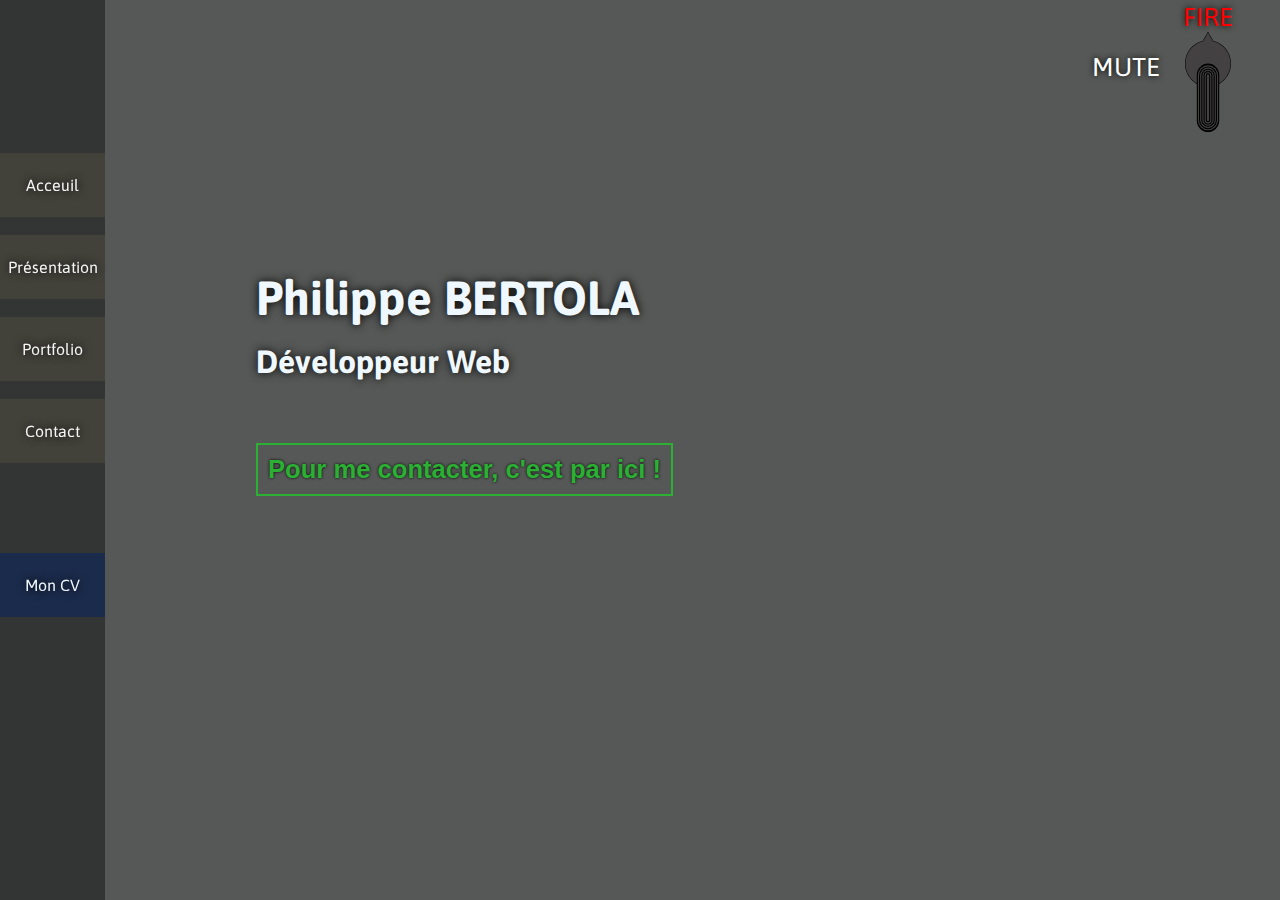
<file: index.html>
<!DOCTYPE html>
<html lang="fr">
<head>
    <meta charset="UTF-8">
    <meta http-equiv="X-UA-Compatible" content="IE=edge">
    <meta name="viewport" content="width=device-width, initial-scale=1.0">
    <title>Portfolio BERTOLA</title>
    <link rel="stylesheet" href="https://cdnjs.cloudflare.com/ajax/libs/font-awesome/6.2.1/css/all.min.css" integrity="sha512-MV7K8+y+gLIBoVD59lQIYicR65iaqukzvf/nwasF0nqhPay5w/9lJmVM2hMDcnK1OnMGCdVK+iQrJ7lzPJQd1w==" crossorigin="anonymous" referrerpolicy="no-referrer">
    <link rel="stylesheet" href="./Styles/app.css">
</head>
<body>
    <header>
        <div id="burger">
            <i class="fa-solid fa-bars"></i>
        </div>
        <div id="menu">
            <ul>
                <li><i id="croix" class="fa-regular fa-circle-xmark"></i></li>
                <li><a href="./index.html">Acceuil</a></li>
                <li><a href="./pages/presentation.html">Présentation</a></li>
                <li><a href="./pages/portfolio.html">Portfolio</a></li>
                <li><a href="./pages/contact.html">Contact</a></li>
                <li id="CV"><a  href="./assets/doc/CV_PBERTOLA.pdf" download="BERTOLA CV">Mon CV</a></li>
            </ul>
            <div id="reseaux">
                <a href="https://www.linkedin.com/in/philippe-bertola/"><i class="fa-brands fa-linkedin"></i></a>
                <a href="https://github.com/Philisavailable"><i class="fa-brands fa-github"></i></a>
            </div>
        </div>
        <div id="button-mute">
            <p id="fire">FIRE</p>
            <p id="mute">MUTE</p>
            <img id="select" src="./assets/img/Selecteur.svg">
        </div>
    </header>
    <main id="index">
        <div class="mousemove"></div>
        <section >
            <h1>Philippe BERTOLA</h1>
            <h2>Développeur Web</h2>
            <button onclick="window.location.href = './pages/contact.html'" >Pour me contacter, c'est par ici !</button>
        </section>
    </main>
    <script src="./js/mouse.js"></script>
    <script src="./js/menu.js"></script>
    <!-- <script src="./js/mute.js"></script> -->
</body>
</html>
</file>
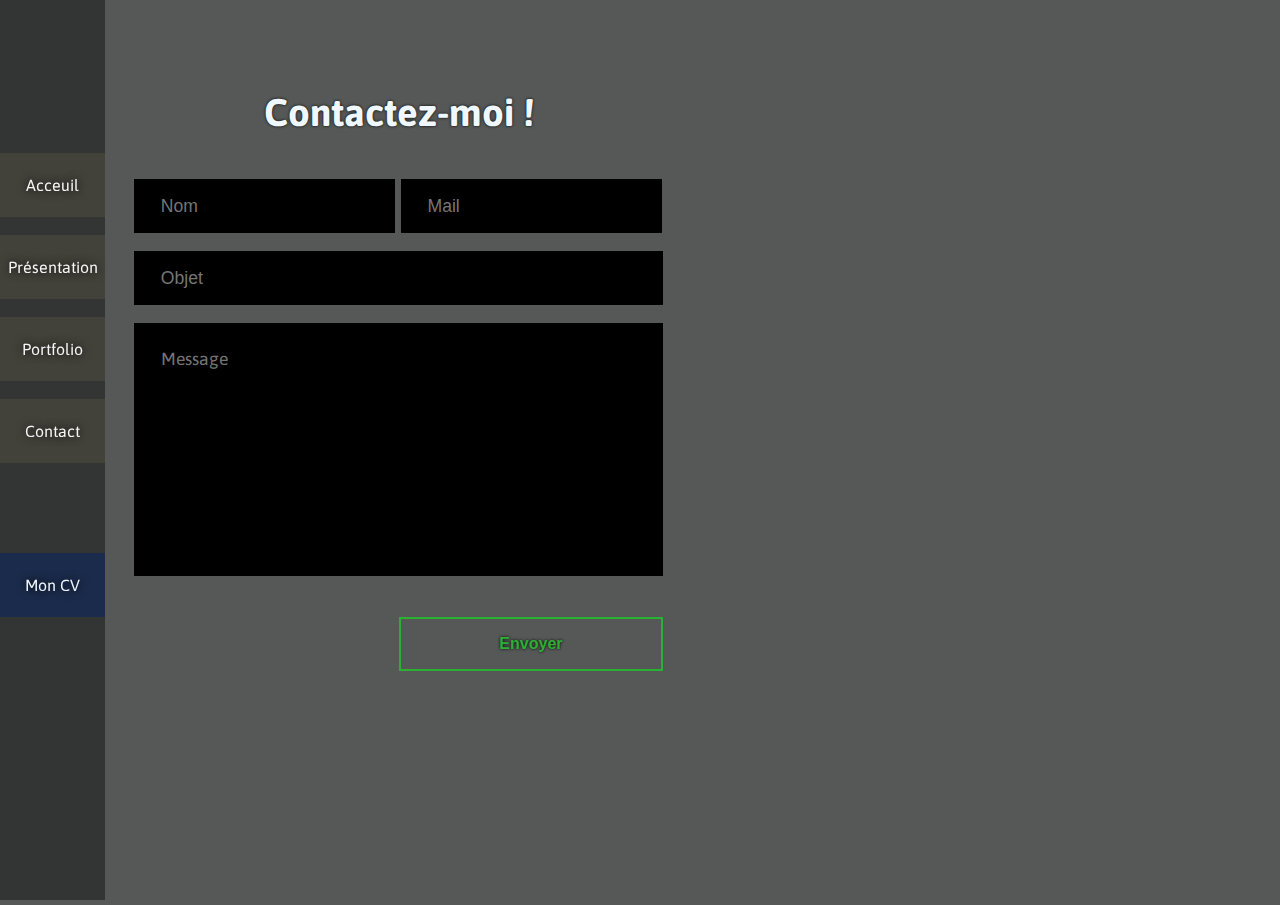
<file: pages/contact.html>
<!DOCTYPE html>
<html lang="fr">
<head>
    <meta charset="UTF-8">
    <meta http-equiv="X-UA-Compatible" content="IE=edge">
    <meta name="viewport" content="width=device-width, initial-scale=1.0">
    <title>Portfolio BERTOLA</title>
    <link rel="stylesheet" href="https://cdnjs.cloudflare.com/ajax/libs/font-awesome/6.2.1/css/all.min.css" integrity="sha512-MV7K8+y+gLIBoVD59lQIYicR65iaqukzvf/nwasF0nqhPay5w/9lJmVM2hMDcnK1OnMGCdVK+iQrJ7lzPJQd1w==" crossorigin="anonymous" referrerpolicy="no-referrer">
    <link rel="stylesheet" href="../Styles/app.css">
</head>
<body>
    <header>
        <div id="burger">
            <i class="fa-solid fa-bars"></i>
        </div>
        <div id="menu">
            <ul>
                <li><i id="croix" class="fa-regular fa-circle-xmark"></i></li>
                <li><a href="../index.html">Acceuil</a></li>
                <li><a href="./presentation.html">Présentation</a></li>
                <li><a href="./portfolio.html">Portfolio</a></li>
                <li><a href="./contact.html">Contact</a></li>
                <li id="CV"><a  href="../assets/doc/CV_PBERTOLA.pdf" download="BERTOLA CV">Mon CV</a></li>
            </ul>
            <div id="reseaux">
                <a href="https://www.linkedin.com/in/philippe-bertola/"><i class="fa-brands fa-linkedin"></i></a>
                <a href="https://github.com/Philisavailable"><i class="fa-brands fa-github"></i></a>
            </div>
        </div>
    </header>
    <main id="contact">
        <div id="formulaire">
            <h2>Contactez-moi !</h2>
            <form action="#">
                <div>
                    <label for="name"></label>
                    <input placeholder="Nom" type="text" name="name" id="name">
                    <label for="mail"></label>
                    <input placeholder="Mail" type="email" name="mail" id="mail">
                    <label for="subject"></label>
                </div>
                <input placeholder="Objet" type="text" name="subject" id="subject">
                <label for="message"></label>
                <textarea placeholder="Message" name="message" id="message" cols="30" rows="10"></textarea>
                <input type="submit" value="Envoyer">
            </form>
        </div>
        <div id="map">
            <iframe src="https://www.google.com/maps/embed?pb=!1m18!1m12!1m3!1d21015.670644806283!2d2.265685025836926!3d48.82084694732368!2m3!1f0!2f0!3f0!3m2!1i1024!2i768!4f13.1!3m3!1m2!1s0x47e67a8bb6cb2ec7%3A0x8b26d0771a6e27a1!2s92130%20Issy-les-Moulineaux!5e0!3m2!1sen!2sfr!4v1674656767664!5m2!1sen!2sfr" width="100%" height="100%" style="border:0;" allowfullscreen="" loading="lazy" referrerpolicy="no-referrer-when-downgrade"></iframe>
        </div>
    </main>


    <script src="../js/menu.js"></script>
</body>
</html>
</file>
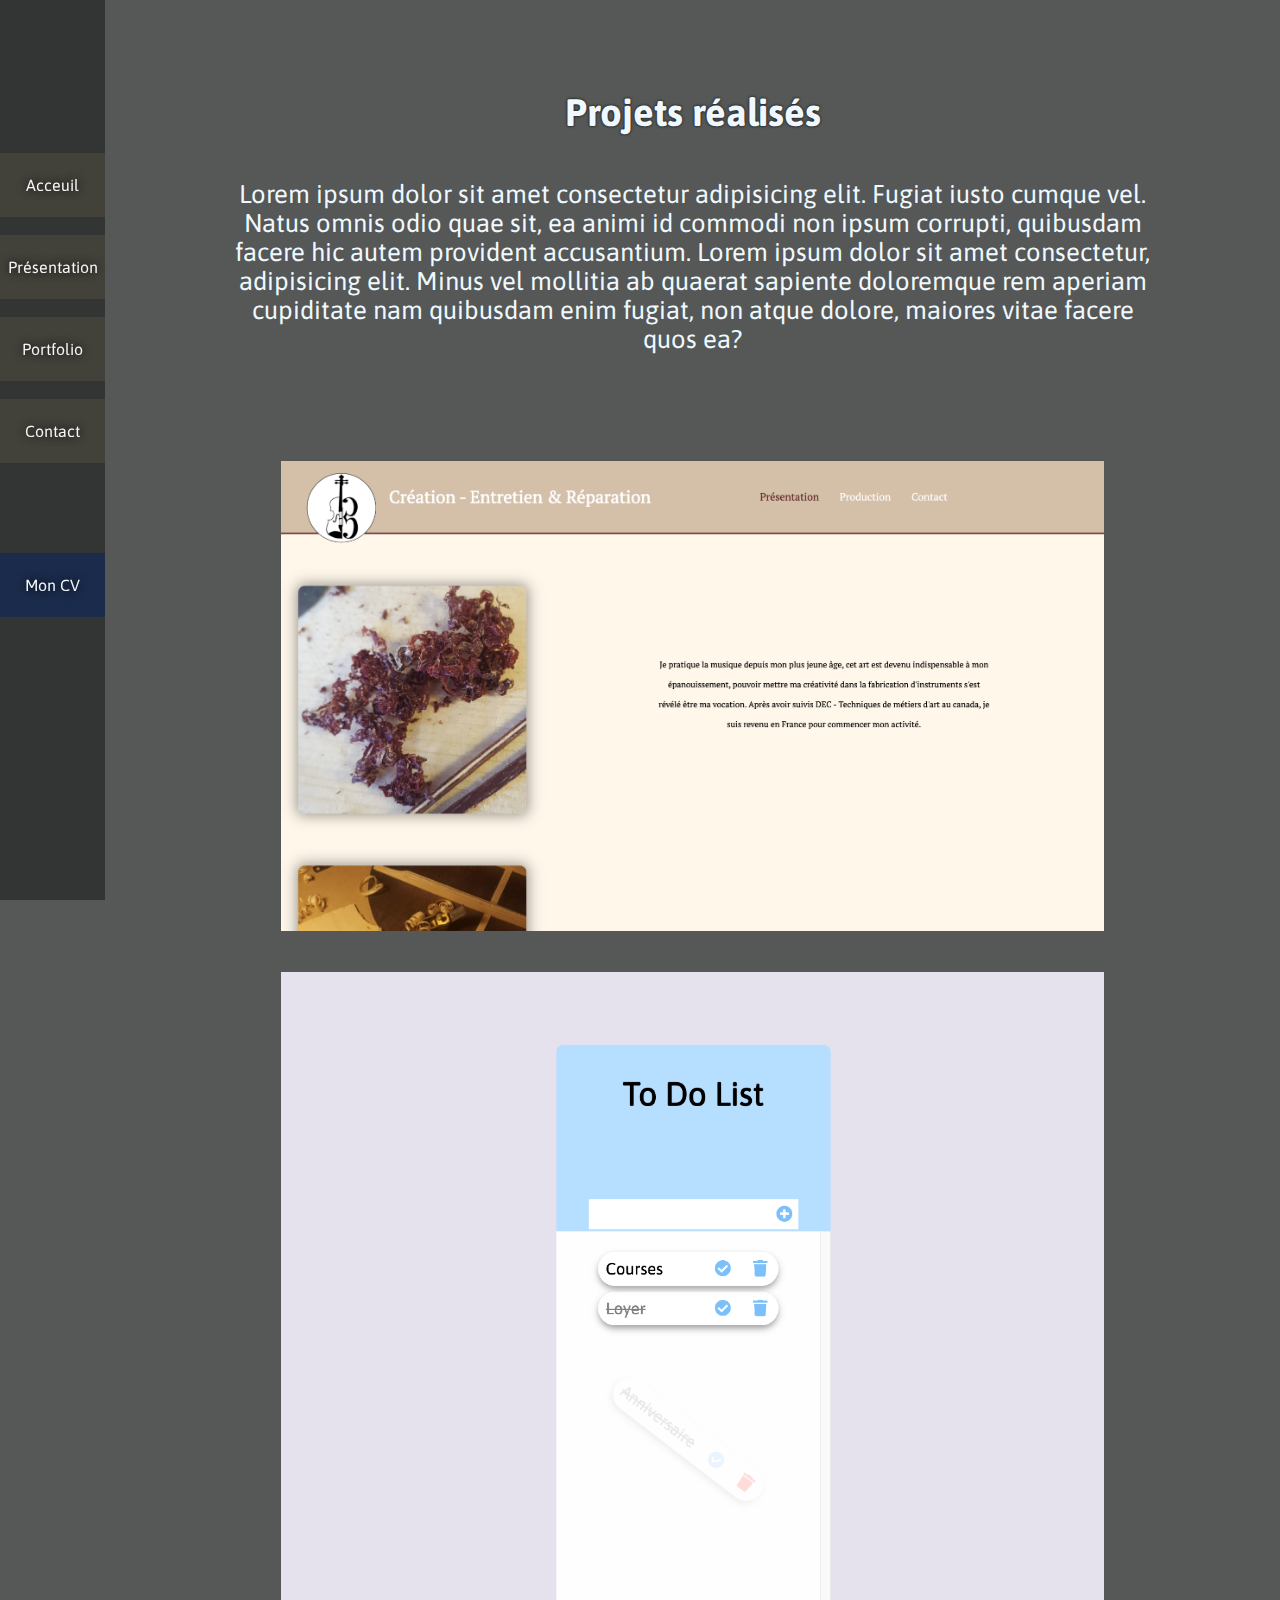
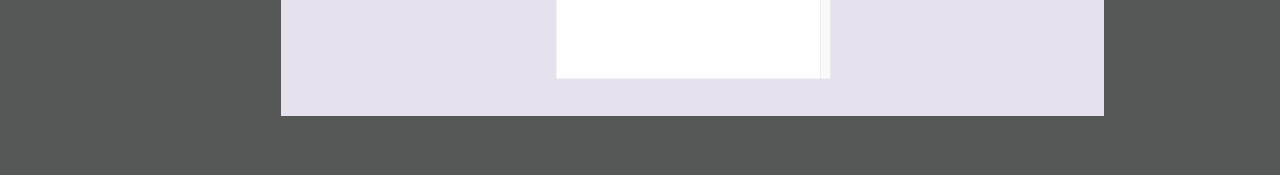
<file: pages/portfolio.html>
<!DOCTYPE html>
<html lang="fr">
<head>
    <meta charset="UTF-8">
    <meta http-equiv="X-UA-Compatible" content="IE=edge">
    <meta name="viewport" content="width=device-width, initial-scale=1.0">
    <title>Portfolio BERTOLA</title>
    <link rel="stylesheet" href="https://cdnjs.cloudflare.com/ajax/libs/font-awesome/6.2.1/css/all.min.css" integrity="sha512-MV7K8+y+gLIBoVD59lQIYicR65iaqukzvf/nwasF0nqhPay5w/9lJmVM2hMDcnK1OnMGCdVK+iQrJ7lzPJQd1w==" crossorigin="anonymous" referrerpolicy="no-referrer">
    <link rel="stylesheet" href="../Styles/app.css">
</head>
<body>
    <header>
        <div id="burger">
            <i class="fa-solid fa-bars"></i>
        </div>
        <div id="menu">
            <ul>
                <li><i id="croix" class="fa-regular fa-circle-xmark"></i></li>
                <li><a href="../index.html">Acceuil</a></li>
                <li><a href="./presentation.html">Présentation</a></li>
                <li><a href="./portfolio.html">Portfolio</a></li>
                <li><a href="./contact.html">Contact</a></li>
                <li id="CV"><a  href="../assets/doc/CV_PBERTOLA.pdf" download="BERTOLA CV">Mon CV</a></li>
            </ul>
            <div id="reseaux">
                <a href="https://www.linkedin.com/in/philippe-bertola/"><i class="fa-brands fa-linkedin"></i></a>
                <a href="https://github.com/Philisavailable"><i class="fa-brands fa-github"></i></a>
            </div>
        </div>
    </header>
    <main id="portfolio">
        <div>
            <h2>Projets réalisés</h2>
            <p>Lorem ipsum dolor sit amet consectetur adipisicing elit. Fugiat iusto cumque vel. Natus omnis odio quae sit, ea animi id commodi non ipsum corrupti, quibusdam facere hic autem provident accusantium. Lorem ipsum dolor sit amet consectetur, adipisicing elit. Minus vel mollitia ab quaerat sapiente doloremque rem aperiam cupiditate nam quibusdam enim fugiat, non atque dolore, maiores vitae facere quos ea?</p>
        </div>
        <div id="projet">
                <img src="../assets/img/portfolio/atelierdelacledut.png" alt="Page d'acceuil site web Atelier de la Clé d'Ut">
                <img src="../assets/img/portfolio/todolist.png" alt="To Do List en JavaScript">
        </div>
    </main>


    <script src="../js/menu.js"></script>
</body>
</html>
</file>
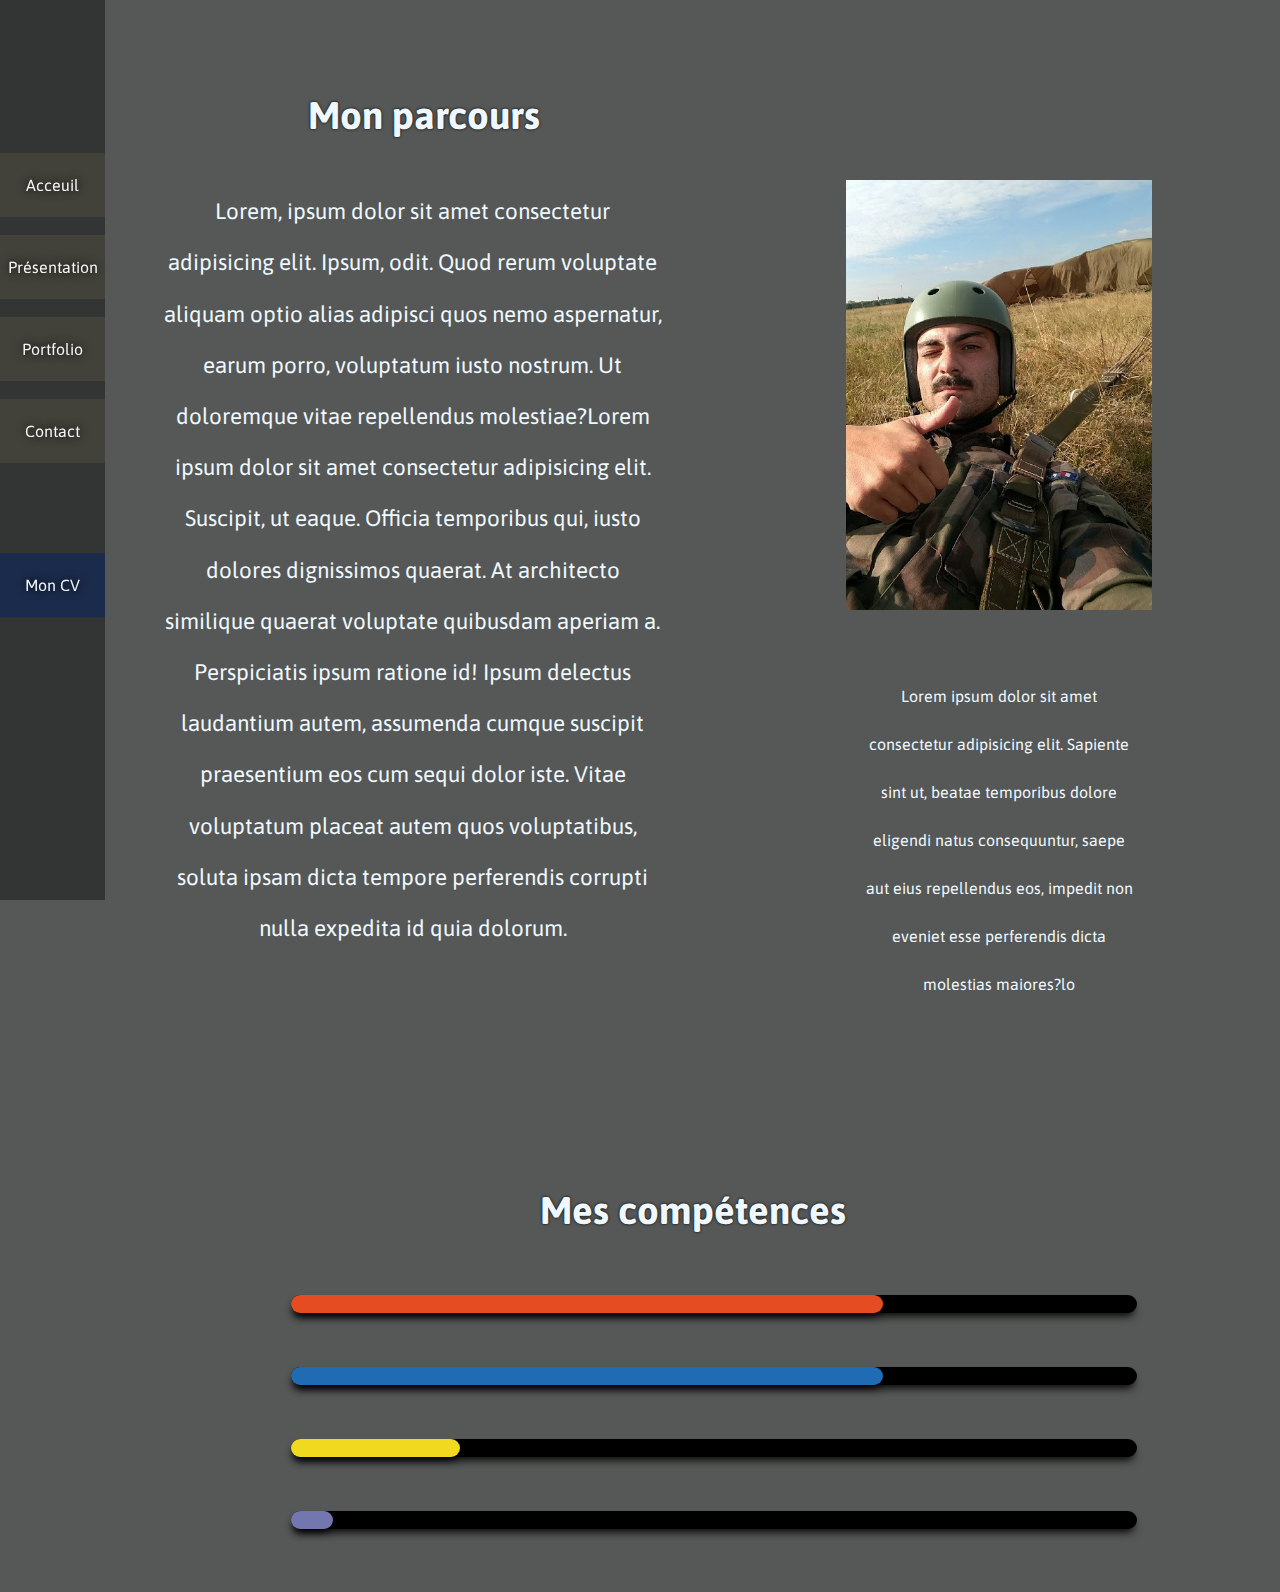
<file: pages/presentation.html>
<!DOCTYPE html>
<html lang="fr">
<head>
    <meta charset="UTF-8">
    <meta http-equiv="X-UA-Compatible" content="IE=edge">
    <meta name="viewport" content="width=device-width, initial-scale=1.0">
    <title>Portfolio BERTOLA</title>
    <link rel="stylesheet" href="https://cdnjs.cloudflare.com/ajax/libs/font-awesome/6.2.1/css/all.min.css" integrity="sha512-MV7K8+y+gLIBoVD59lQIYicR65iaqukzvf/nwasF0nqhPay5w/9lJmVM2hMDcnK1OnMGCdVK+iQrJ7lzPJQd1w==" crossorigin="anonymous" referrerpolicy="no-referrer">
    <link rel="stylesheet" href="../Styles/app.css">
</head>
<body>
    <header>
        <div id="burger">
            <i class="fa-solid fa-bars"></i>
        </div>
        <div id="menu">
            <ul>
                <li><i id="croix" class="fa-regular fa-circle-xmark"></i></li>
                <li><a href="../index.html">Acceuil</a></li>
                <li><a href="./presentation.html">Présentation</a></li>
                <li><a href="./portfolio.html">Portfolio</a></li>
                <li><a href="./contact.html">Contact</a></li>
                <li id="CV"><a  href="../assets/doc/CV_PBERTOLA.pdf" download="BERTOLA CV">Mon CV</a></li>
            </ul>
            <div id="reseaux">
                <a href="https://www.linkedin.com/in/philippe-bertola/"><i class="fa-brands fa-linkedin"></i></a>
                <a href="https://github.com/Philisavailable"><i class="fa-brands fa-github"></i></a>
            </div>
        </div>
    </header>
    <main id="presentation">
        <div id="parcours">
            <article>
                <h2>Mon parcours</h2>
                <p>Lorem, ipsum dolor sit amet consectetur adipisicing elit. Ipsum, odit. Quod rerum voluptate aliquam optio alias adipisci quos nemo aspernatur, earum porro, voluptatum iusto nostrum. Ut doloremque vitae repellendus molestiae?Lorem ipsum dolor sit amet consectetur adipisicing elit. Suscipit, ut eaque. Officia temporibus qui, iusto dolores dignissimos quaerat. At architecto similique quaerat voluptate quibusdam aperiam a. Perspiciatis ipsum ratione id!
                Ipsum delectus laudantium autem, assumenda cumque suscipit praesentium eos cum sequi dolor iste. Vitae voluptatum placeat autem quos voluptatibus, soluta ipsam dicta tempore perferendis corrupti nulla expedita id quia dolorum.</p>
            </article>
            <div>
                <p>Lorem ipsum dolor sit amet consectetur adipisicing elit. Sapiente sint ut, beatae temporibus dolore eligendi natus consequuntur, saepe aut eius repellendus eos, impedit non eveniet esse perferendis dicta molestias maiores?lo</p>
                <img src="../assets/img/presentation/parcours.jpeg" alt="selfie d'un parachutiste au sol après saut">
            </div>
        </div>
        <div id="skills">
            <h2>Mes compétences</h2>
                <div id="langages">
                    <div>
                        <i class="fa-brands fa-html5"></i>
                        <div class="bar">
                            <div class="jauge"></div>
                        </div>
                    </div>
                    <div>
                        <i class="fa-brands fa-css3-alt"></i>
                        <div class="bar">
                            <div class="jauge"></div>
                        </div>
                    </div>
                    <div>
                        <i class="fa-brands fa-js"></i>
                        <div class="bar">
                            <div class="jauge"></div>
                        </div>
                    </div>
                    <div>
                        <i class="fa-brands fa-php"></i>
                        <div class="bar">
                            <div class="jauge"></div>
                        </div>
                    </div>
                </div>
        </div>


    <script src="../js/menu.js"></script>
    </main>
</body>
</html>
</file>
<file: Styles/app.css>
@import url(../Styles/components/header_mobile.css);
@import url(../Styles/components/menu.css);
@import url(../Styles/components/presentation.css);
@import url(../Styles/components/portfolio.css);
@import url(../Styles/components/contact.css);
@import url('https://fonts.googleapis.com/css2?family=Asap&display=swap');
*{
    padding: 0;
    margin: 0;
    box-sizing: border-box;
}
body{
    font-family: 'Asap', sans-serif;
    background: rgb(85, 88, 86);
    font-size: 1.6rem;
}
h2{
    color: aliceblue;
}
#index section{
    margin:10vh 10vw;
}
#index section h1{
    font-size: 3rem;
}
#index section h2{
    margin: 2vh 0;
    font-size: 2rem;
}
#index section h1,#index section h2{
    color: aliceblue;
    text-shadow: 0px 0px 10px #000000;
}
#index button{
    font-size: 1.6rem;
    padding: 10px;
    margin: 5vh 0;
    background: rgb(85, 88, 86);;
    color: rgb(43, 176, 52);
    text-shadow: 0px 0px 3px #000000;
    font-weight: bold;
    border: 2px solid rgb(43, 176, 52);
    cursor: pointer;
    transition: all 0.3s ease-out;
    position: relative;
    z-index: 2;
}
#index button:hover{
    box-shadow: 0px 0px 7px #000000;;
    text-shadow: none;
    transition: all 0.3s ease-out;
}
#button-mute{
    height: 100px;
    width: 150px;
    position: absolute;
    text-align: end;
    top: 0;
    right: 3vw;
}
#select{
    height: 130px;
    position: absolute;
    cursor: pointer;
    z-index: 2;
    transition: all 0.5s ease;
}
#button-mute {
    display: none;
    grid-template-columns: repeat(2, 1fr);
    grid-template-rows: 0.5fr 1fr;
    grid-column-gap: 15px;
    grid-row-gap: 0px;
    align-items: center;
    justify-items: center;
}
#fire{
    color: rgb(255, 0, 0);
    text-shadow: 0px 0px 6px rgb(0, 0, 0);
}
#mute{
    color: rgb(255, 255, 255);
    text-shadow: 0px 0px 6px rgb(0, 0, 0);
}

#fire { grid-area: 1 / 2 / 2 / 3; }
#mute { grid-area: 2 / 1 / 3 / 2; }
#select { grid-area: 2 / 2 / 3 / 3; }


@media only screen 
   and (min-width : 768px) {
    #index section{
        padding: 20vh 10vw;
    }
    .mousemove {
     color: rgb(255, 0, 0);
     position: absolute;
     width: 20px;
     height: 20px;
     border-radius: 50%;
     border: solid 1px currentColor;
     transform: translate(-55%, -55%);
     z-index: 1;
     transition: all 0.1s ease-out;
     }
     .mousemove:before {
     content: '';
     position: absolute;
     left: 0px;
     top: 8px;
     width: 12px;
     height: 1px;
     border-left: solid 3px currentColor;
     border-right: solid 3px currentColor;
    }
          
     .mousemove:after {
     content: '';
     position: absolute;
     left: 8.5px;
     top: 0px;
     width: 1px;
     height: 12px;
     border-top: solid 3px currentColor;
     border-bottom: solid 3px currentColor;
    }

    .hole{
        width: 14px;
        height: 14px;
        background: black;
        border-radius: 10px;
        border: 4px solid rgb(50, 49, 49);
        position: absolute;
        transform: translate(-55%, -55%);
        z-index: 0;
    }
    
    .inner_hole {
        position: absolute;
        width: 5px;
        height: 5px;
        border-radius: 50%;
        background: linear-gradient(0deg, rgb(45 44 44) 40%, rgba(19,19,19,1) 60%);
        transform: translate(70%, 70%);
    }
      
    .outer_hole {
        background-image: linear-gradient(0deg, rgb(175, 175, 175) 10%, rgba(61,61,61,1) 50%, rgba(19,19,19,1) 86%);
        width: 12px;
    height: 12px;
    transform: translate(-60%, -60%);
    position: absolute;
    z-index: 0;
    border-radius: 20px;
    }
    
}

@media only screen 
   and (min-width : 1200px) {
    body{
        display: flex;
    }
    #button-mute {
        display: grid;
    }
}
</file>
